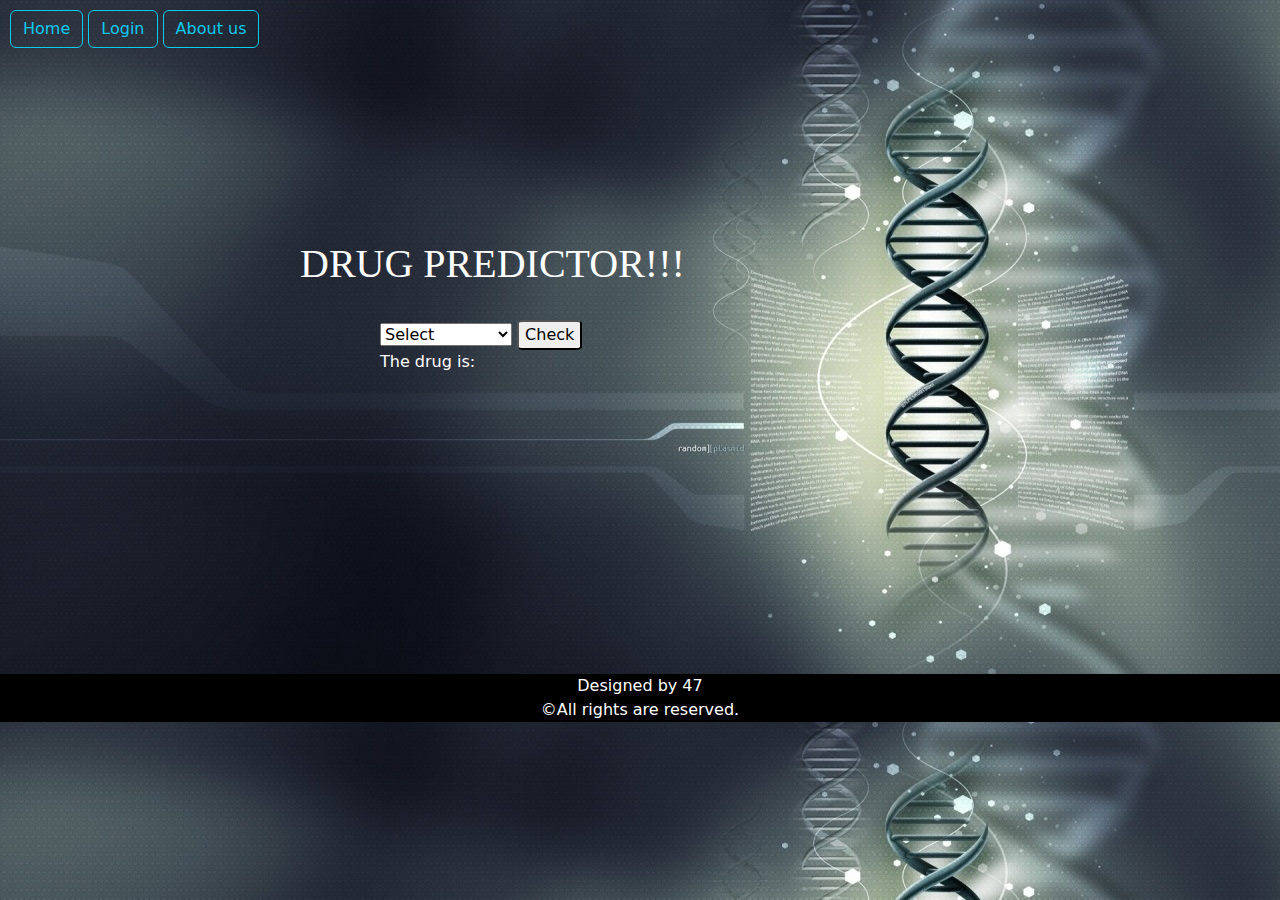
<file: index.html>
<!DOCTYPE html>
<html>
<head>
    <title>Drug Predictor</title>
    <link rel="stylesheet" href="styles.css">
    <link rel="stylesheet" href="bootstrap/css/bootstrap.css">
    <script src="bootstrap/js/bootstrap.bundle.js"></script>
</head>
<body id="total">
    <div id="l">
        <a href="home.html"><button class="btn btn-outline-info">Home</button></a>
        <a><button class="btn btn-outline-info"onclick="document.getElementById('id01').style.display='block'" style="width:auto;">Login</button></a>
        <a href="aboutus.html"><button class="btn btn-outline-info">About us</button></a>
    </div>
    <div id="a">
        <h1>DRUG PREDICTOR!!!</h1>
    </div>
    <br>
    <div id="b" class="row-fluid">
            <select class="selectpicker contentpicker" data-show-subtext="true" data-live-search="true" id="select">
                <option >Select</option>
                <option value="fever">Fever</option>
                <option value="cold">Cold</option>
                <option value="cough">Cough</option>
                <option value="headache">Headache</option>
                <option value="vomitings">Vomitings</option>
                <option value="Allergies">Allergies</option>
                <option value="Conjunctivitis">Conjunctivitis</option>
                <option value="Stomachache">Stomachache</option>
                <option value="Motions">Motions</option>
                <option value="Swelling">Swelling</option>
            </select>
        <button href="#" type="submit" id="bu" onclick="getdrug()">Check</button>
        <br>
        <p id="s">The drug is: <a  id ="p" class="output"></a></p>
    </div>
<div id="id01" class="modal">
  <form class="modal-content animate" action="/action_page.php" method="post" id="modal-content">
    <div class="imgcontainer">
      <span onclick="document.getElementById('id01').style.display='none'" class="close" title="Close Modal">&times;</span>
    </div>
    <div class="container">
      <label for="uname"><b>Username</b></label>
      <input type="text" placeholder="Enter Username" name="uname" required><br>
      <label for="psw"><b>Password</b></label>
      <input type="password" placeholder="Enter Password" name="psw" required>
      <label>
        <input type="checkbox" checked="checked" name="remember"> Remember me
      </label>
      <br>
      <button type="button" class="btn btn-success" onclick="document.getElementById('id01').style.display='none'">Login</button>
    </div>

    <div class="container" style="background-color:#f1f1f1">
      <button type="button" onclick="document.getElementById('id01').style.display='none'" class="cancelbtn">Cancel</button>
      <span class="psw">Forgot <a href="#">password?</a></span>
    </div>
  </form>
</div>
<div id="footer">
    <p>Designed by 47<br>&copy;All rights are reserved.</p>
</div>
    <script>
        function getdrug() {
            var p=document.getElementById("p");
            selectElement = document.querySelector('#select');
            output = selectElement.value;
            if(output=='fever'){
                x='Paracetmol';
            }
            if(output=='cold'){
                x='Cetirizine';
            }
            if(output=='cough'){
                x='Dextromethorphan';
            }
            if(output=='headache'){
                x='Acetaminophen';
            }
            if(output=='vomitings'){
                x='Diphenhydramine';
            }
            if(output=='Allergies'){
                x='Antihistamines';
            }
            if(output=='Conjunctivitis'){
                x='Corticosteroids';
            }
            if(output=='Stomachache'){
                x='Butylbromide';
            }
            if(output=='Motions'){
                x='Racecadotril';
            }
            if(output=='Swelling'){
                x='Trypsin';
            }
            p.href += x+".html";
            document.querySelector('.output').textContent = x;
        }
    </script>
    <script>
        var modal = document.getElementById('id01');
        window.onclick = function(event) {
            if (event.target == modal) {
                modal.style.display = "none";
            }
        }
        </script>
</body>
</html>
</file>
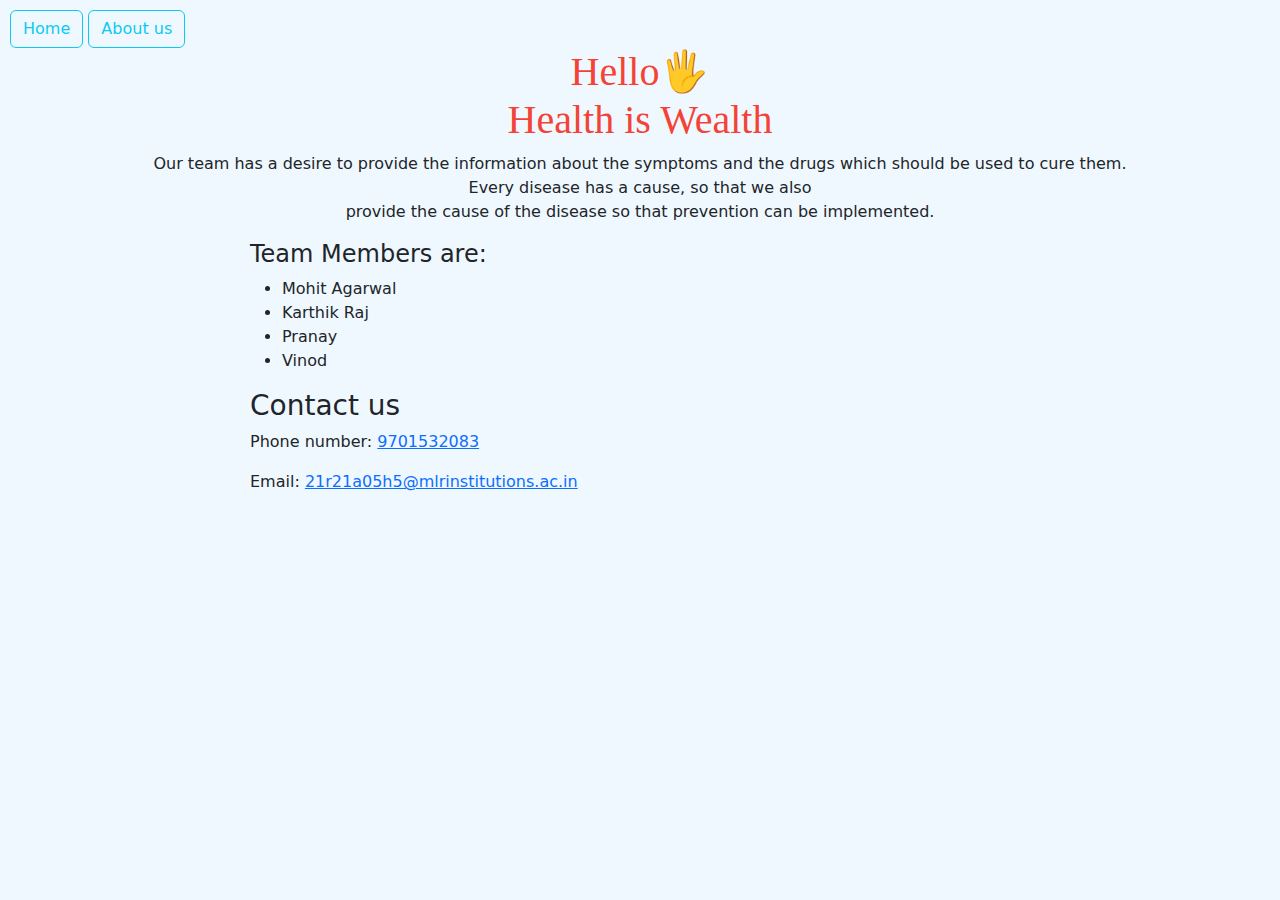
<file: aboutus.html>
<!DOCTYPE html>
<html lang="en">
<head>
    <title>Drug Predictor</title>
    <link rel="stylesheet" href="styles.css">
    <link rel="stylesheet" href="bootstrap/css/bootstrap.css">
    <script src="bootstrap/js/bootstrap.bundle.js"></script>
</head>
<body id="z">
    <div id="l">
        <a href="index.html"><button class="btn btn-outline-info">Home</button></a>
        <a href="aboutus.html"><button class="btn btn-outline-info">About us</button></a>
    </div>
    <h1 id="ab">Hello🖐️<br>Health is Wealth</h1>
    <p id="just">Our team has a desire to provide the information about the symptoms and the drugs which should be used to cure them.<br>Every disease has a cause, so that we also<br>provide the cause of the disease so that prevention can be implemented.</p>
    <h4 id="ul">Team Members are:</h4>
    <ul id="ul">
        <li>Mohit Agarwal</li>
        <li>Karthik Raj</li>
        <li>Pranay</li>
        <li>Vinod</li>
    </ul>
    <h3 id="ul">Contact us</h3>
    <p id="ul">Phone number: <a href="#">9701532083</a></p>
    <p id="ul">Email: <a href="#">21r21a05h5@mlrinstitutions.ac.in</a></p>
</body>
</html>
</file>
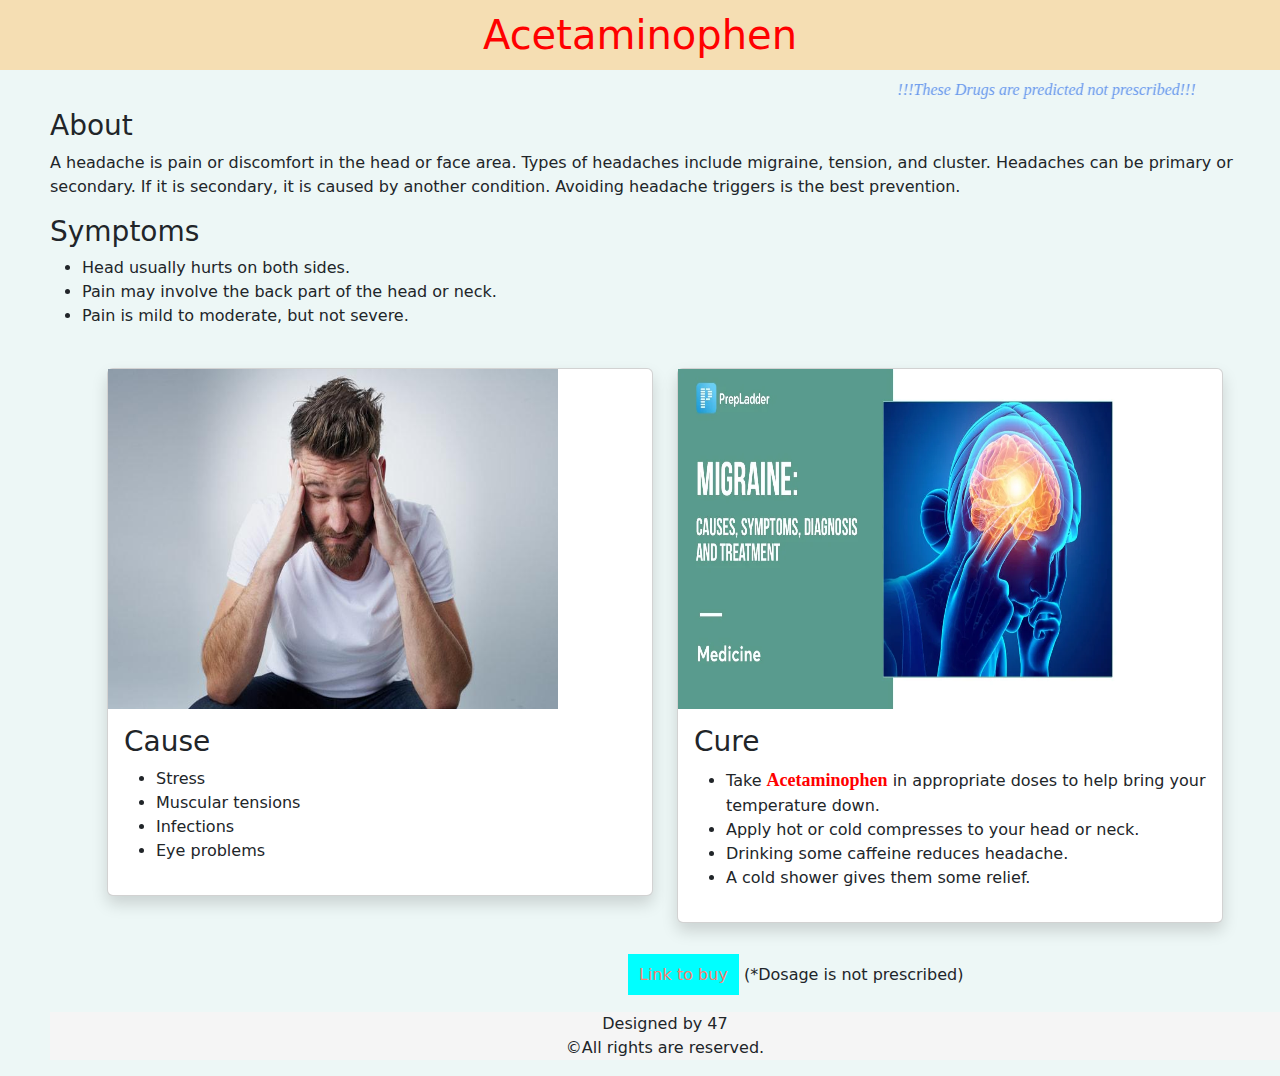
<file: Acetaminophen.html>
<!DOCTYPE html>
<html lang="en">
<head>
    <title>Drug Predictor</title>
    <link rel="stylesheet" href="styles.css">
    <link rel="stylesheet" href="bootstrap/css/bootstrap.css">
    <script src="bootstrap/js/bootstrap.bundle.js"></script>
</head>
<body id="all">
    </div>
    <h1 id="head"><a href="index.html" id="link">Acetaminophen</a></h1>
    <marquee id="sss" behavior="alternate" scrollamount="10">!!!These Drugs are predicted not prescribed!!!</marquee>
    <div id="about">
    <h3 >About</h3>
    <p>A headache is pain or discomfort in the head or face area. Types of headaches include migraine, tension, and cluster. Headaches can be primary or secondary. If it is secondary, it is caused by another condition. Avoiding headache triggers is the best prevention.</p>
    <h3>Symptoms</h3>
    <div></div>
    <ul>
        <li>Head usually hurts on both sides.</li>
        <li>Pain may involve the back part of the head or neck.</li>
        <li>Pain is mild to moderate, but not severe.</li>
    </ul>
    <div class="container">
        <div class="row">
            <div class="col-lg-6 mt-2">
                <div class="card shadow">
                    <img src="images/headache.jpg"width="450px"height="340px">
                    <div class="card-body">
                        <h3 >Cause</h3>
                        <ul>
                            <li>Stress</li>
                            <li>Muscular tensions</li>
                            <li>Infections</li>
                            <li>Eye problems</li>
                        </ul>
                    </div>
                </div>
            </div>
            <div class="col-lg-6 mt-2">
                <div class="card shadow">
                    <img src="images/head cure.webp"width="450px"height="340px">
                    <div class="card-body">
                        <h3>Cure</h3> 
                        <ul>
                            <li>Take <span id="special"><strong>Acetaminophen</strong></span> in appropriate doses to help bring your temperature down.</li>
                            <li>Apply hot or cold compresses to your head or neck.</li>
                            <li>Drinking some caffeine reduces headache.</li>
                            <li> A cold shower gives them some relief.</li>
                        </ul>     
                    </div>
                </div>
            </div>
            
        </div>
    </div>
    <br>
    <p><a href="https://www.1mg.com/otc/new-saridon-tablet-for-fast-headache-relief-otc123063" id="pay">Link to buy</a> (*Dosage is not prescribed)</p>
    <div id="foot">
        <p>Designed by 47<br>&copy;All rights are reserved.</p>
    </div>
</body>
</html>
</file>
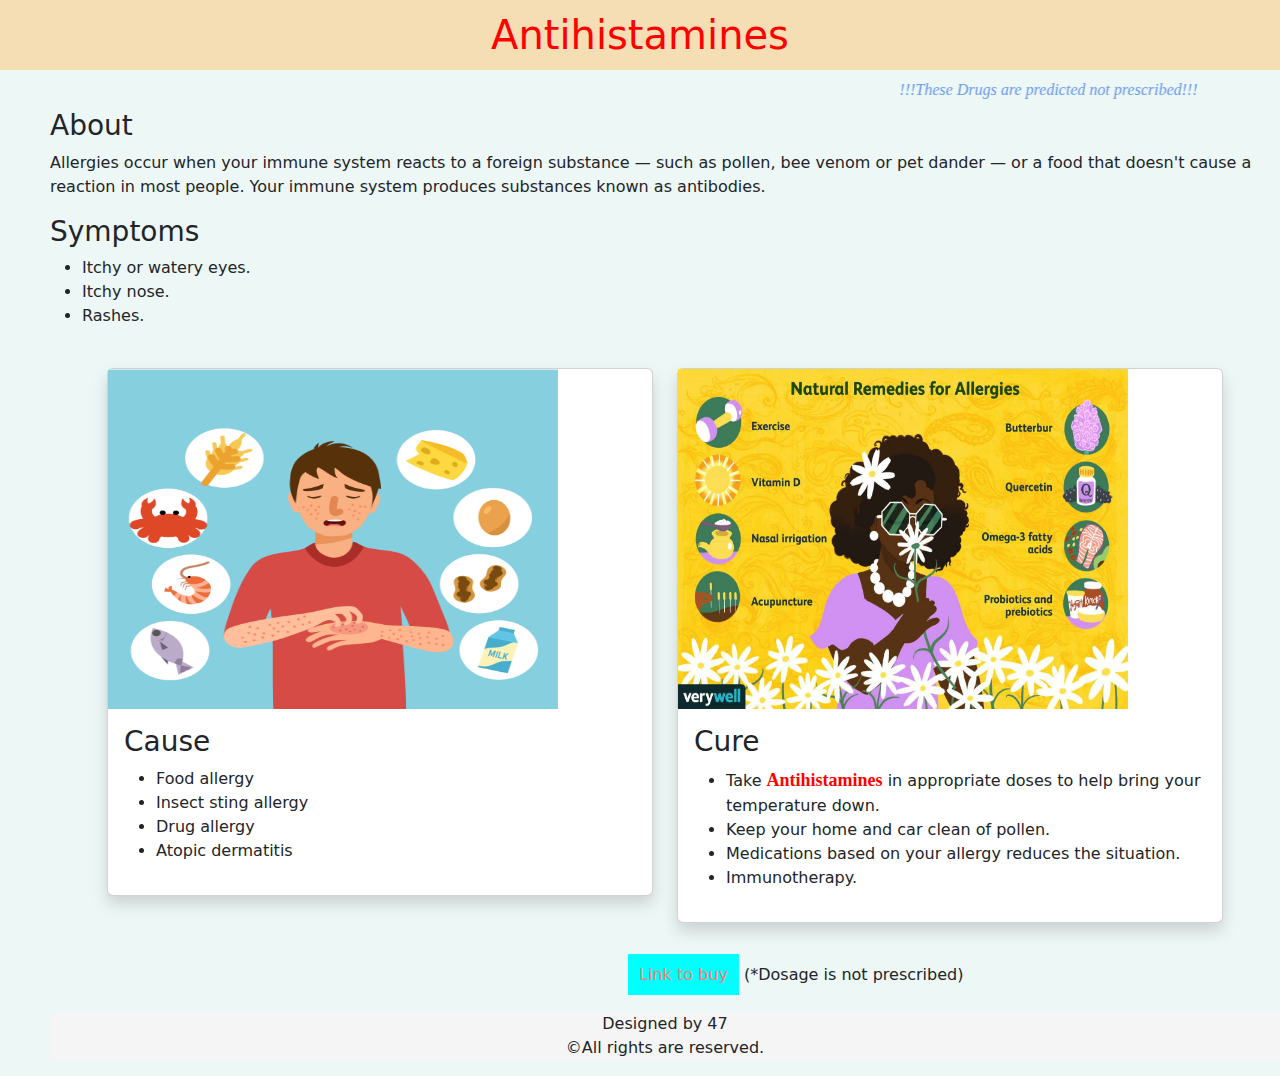
<file: Antihistamines.html>
<!DOCTYPE html>
<html lang="en">
<head>
    <title>Drug Predictor</title>
    <link rel="stylesheet" href="styles.css">
    <link rel="stylesheet" href="bootstrap/css/bootstrap.css">
    <script src="bootstrap/js/bootstrap.bundle.js"></script>
</head>
<body id="all">
    </div>
    <h1 id="head"><a href="index.html" id="link">Antihistamines</a></h1>
    <marquee id="sss" behavior="alternate" scrollamount="10">!!!These Drugs are predicted not prescribed!!!</marquee>
    <div id="about">
    <h3 >About</h3>
    <p>Allergies occur when your immune system reacts to a foreign substance — such as pollen, bee venom or pet dander — or a food that doesn't cause a reaction in most people. Your immune system produces substances known as antibodies.</p>
    <h3>Symptoms</h3>
    <div></div>
    <ul>
        <li>Itchy or watery eyes.</li>
        <li>Itchy nose.</li>
        <li>Rashes.</li>
    </ul>
    <div class="container">
        <div class="row">
            <div class="col-lg-6 mt-2">
                <div class="card shadow">
                    <img src="images/allergy cause.png"width="450px"height="340px">
                    <div class="card-body">
                        <h3 >Cause</h3>
                        <ul>
                            <li>Food allergy</li>
                            <li>Insect sting allergy</li>
                            <li>Drug allergy</li>
                            <li>Atopic dermatitis</li>
                        </ul>
                    </div>
                </div>
            </div>
            <div class="col-lg-6 mt-2">
                <div class="card shadow">
                    <img src="images/allergies cure.jpg"width="450px"height="340px">
                    <div class="card-body">
                        <h3>Cure</h3> 
                        <ul>
                            <li>Take <span id="special"><strong>Antihistamines</strong></span> in appropriate doses to help bring your temperature down.</li>
                            <li>Keep your home and car clean of pollen.</li>
                            <li>Medications based on your allergy reduces the situation.</li>
                            <li>Immunotherapy.</li>
                        </ul>     
                    </div>
                </div>
            </div>
            
        </div>
    </div>
    <br>
    <p><a href="https://www.1mg.com/drugs/allegra-120mg-tablet-68763" id="pay">Link to buy</a> (*Dosage is not prescribed)</p>
    <div id="foot">
        <p>Designed by 47<br>&copy;All rights are reserved.</p>
    </div>
</body>
</html>
</file>
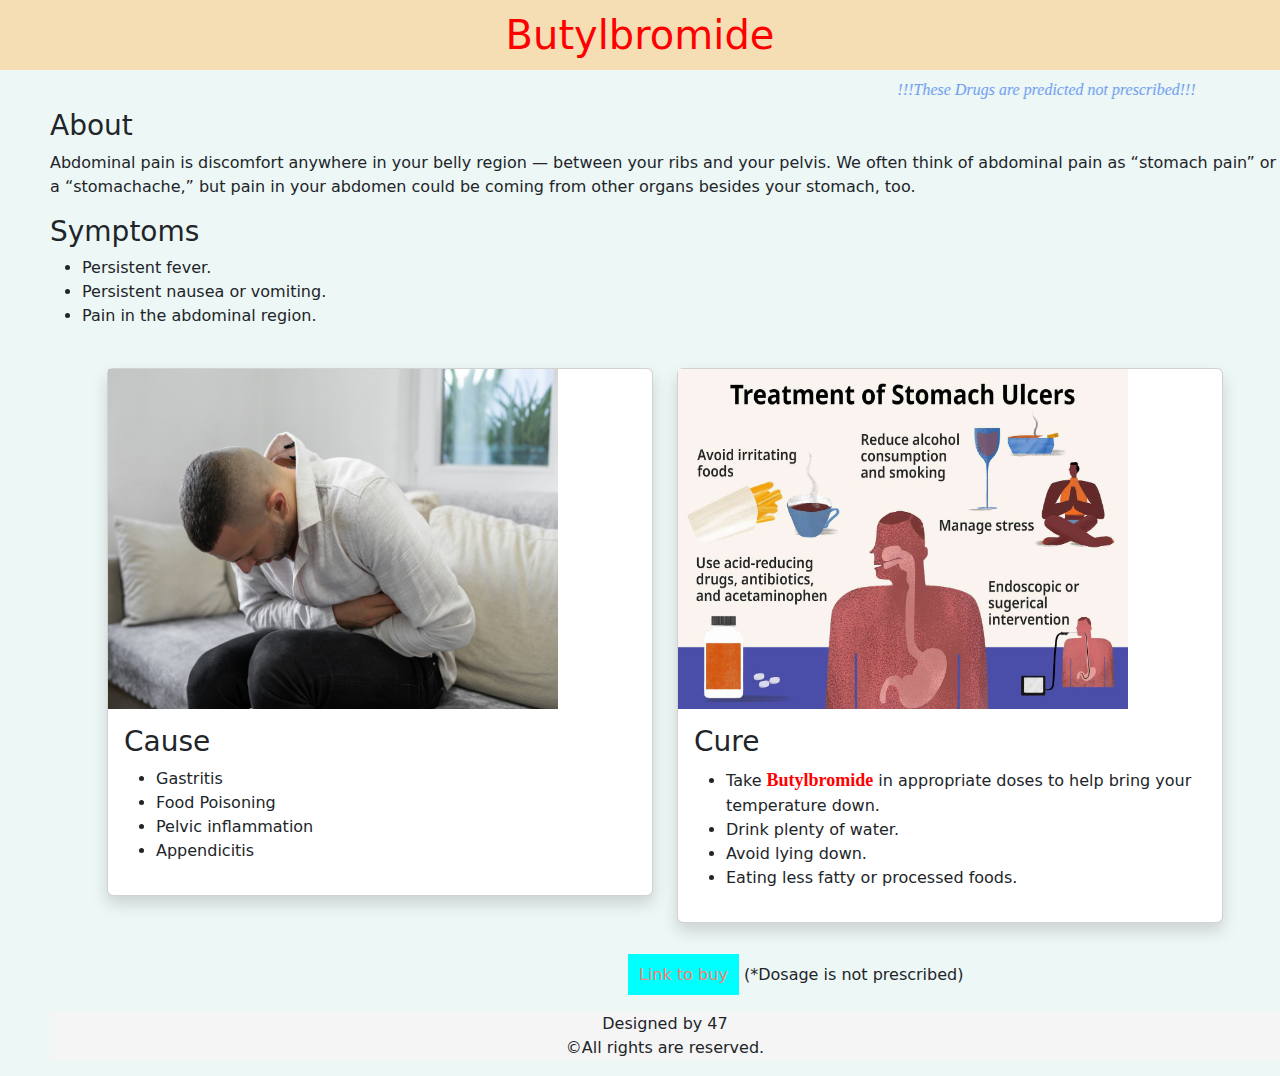
<file: Butylbromide.html>
<!DOCTYPE html>
<html lang="en">
<head>
    <title>Drug Predictor</title>
    <link rel="stylesheet" href="styles.css">
    <link rel="stylesheet" href="bootstrap/css/bootstrap.css">
    <script src="bootstrap/js/bootstrap.bundle.js"></script>
</head>
<body id="all">
    </div>
    <h1 id="head"><a href="home.html" id="link">Butylbromide</a></h1>
    <marquee id="sss" behavior="alternate" scrollamount="10">!!!These Drugs are predicted not prescribed!!!</marquee>
    <div id="about">
    <h3 >About</h3>
    <p>Abdominal pain is discomfort anywhere in your belly region — between your ribs and your pelvis. We often think of abdominal pain as “stomach pain” or a “stomachache,” but pain in your abdomen could be coming from other organs besides your stomach, too.</p>
    <h3>Symptoms</h3>
    <div></div>
    <ul>
        <li>Persistent fever.</li>
        <li>Persistent nausea or vomiting.</li>
        <li>Pain in the abdominal region.</li>
    </ul>
    <div class="container">
        <div class="row">
            <div class="col-lg-6 mt-2">
                <div class="card shadow">
                    <img src="images/stomachache cause.jpg"width="450px"height="340px">
                    <div class="card-body">
                        <h3 >Cause</h3>
                        <ul>
                            <li>Gastritis</li>
                            <li>Food Poisoning</li>
                            <li>Pelvic inflammation</li>
                            <li>Appendicitis</li>
                        </ul>
                    </div>
                </div>
            </div>
            <div class="col-lg-6 mt-2">
                <div class="card shadow">
                    <img src="images/stomachache cure.jpg"width="450px"height="340px">
                    <div class="card-body">
                        <h3>Cure</h3> 
                        <ul>
                            <li>Take <span id="special"><strong>Butylbromide</strong></span> in appropriate doses to help bring your temperature down.</li>
                            <li>Drink plenty of water.</li>
                            <li>Avoid lying down.</li>
                            <li>Eating less fatty or processed foods.</li>
                        </ul>     
                    </div>
                </div>
            </div>
            
        </div>
    </div>
    <br>
    <p><a href="https://www.1mg.com/otc/buscogast-hyoscine-butylbromide-tablets-ip-10mg-for-abdomen-pain-cramps-spasms-otc14222" id="pay">Link to buy</a> (*Dosage is not prescribed)</p>
    <div id="foot">
        <p>Designed by 47<br>&copy;All rights are reserved.</p>
    </div>
</body>
</html>
</file>
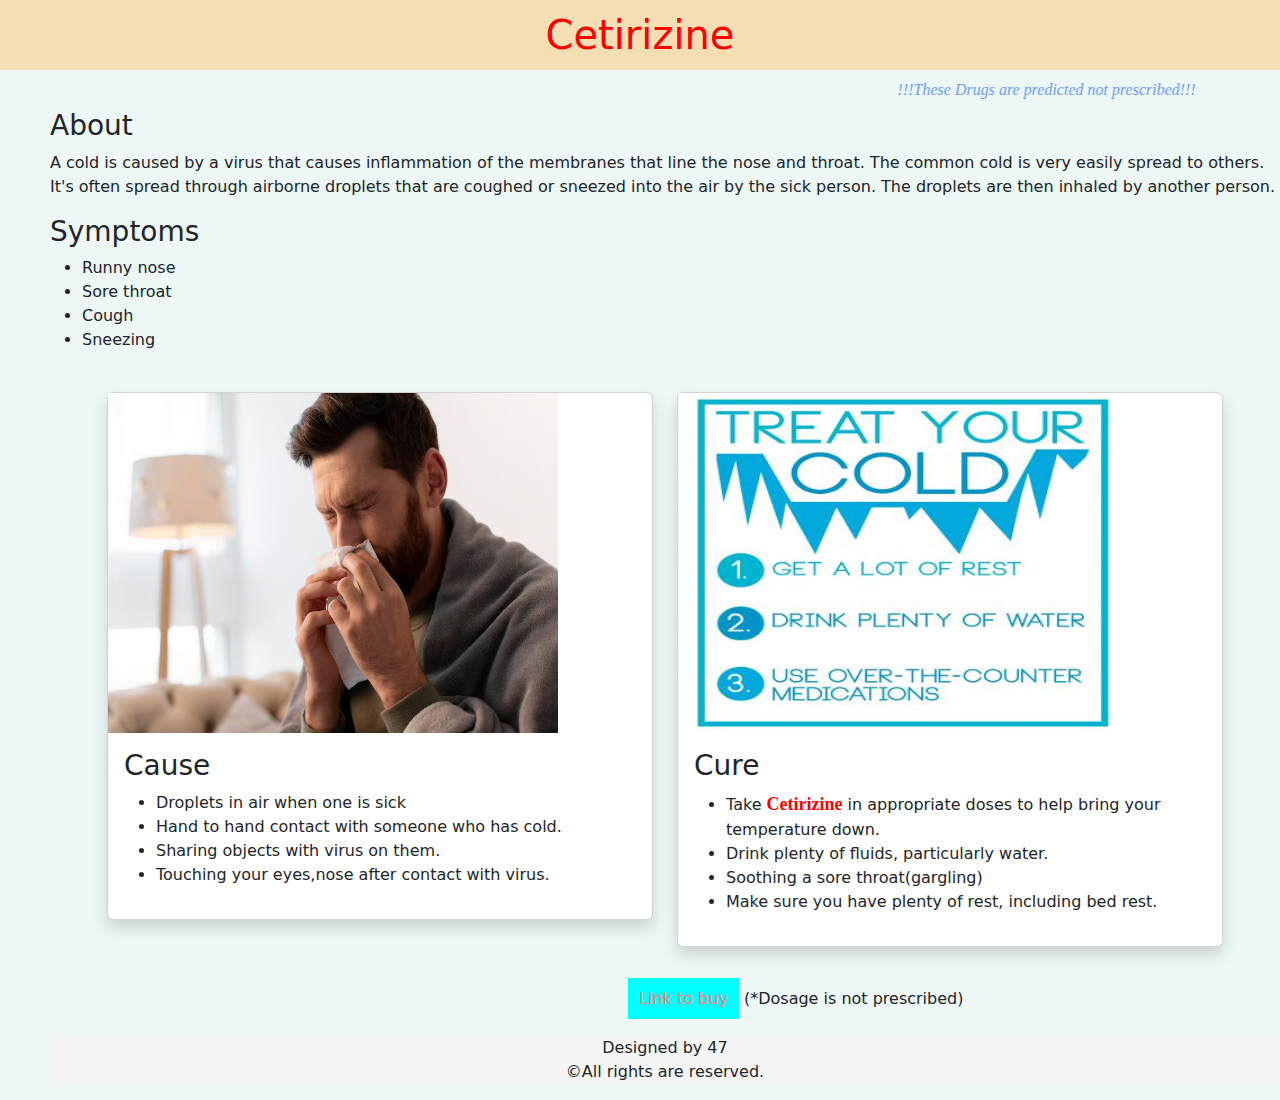
<file: Cetirizine.html>
<!DOCTYPE html>
<html lang="en">
<head>
    <title>Drug Predictor</title>
    <link rel="stylesheet" href="styles.css">
    <link rel="stylesheet" href="bootstrap/css/bootstrap.css">
    <script src="bootstrap/js/bootstrap.bundle.js"></script>
</head>
<body id="all">
    </div>
    <h1 id="head"><a href="home.html" id="link">Cetirizine</a></h1>
    <marquee id="sss" behavior="alternate" scrollamount="10">!!!These Drugs are predicted not prescribed!!!</marquee>
    <div id="about">
    <h3 >About</h3>
    <p>A cold is caused by a virus that causes inflammation of the membranes that line the nose and throat. The common cold is very easily spread to others. It's often spread through airborne droplets that are coughed or sneezed into the air by the sick person. The droplets are then inhaled by another person.</p>
    <h3>Symptoms</h3>
    <div></div>
    <ul>
        <li>Runny nose</li>
        <li>Sore throat</li>
        <li>Cough</li>
        <li>Sneezing</li> 
    </ul>
    <div class="container">
        <div class="row">
            <div class="col-lg-6 mt-2">
                <div class="card shadow">
                    <img src="images/cold cause.jpg"width="450px"height="340px">
                    <div class="card-body">
                        <h3 >Cause</h3>
                        <ul>
                            <li>Droplets in air when one is sick</li>
                            <li>Hand to hand contact with someone who has cold.</li>
                            <li>Sharing objects with virus on them.</li>
                            <li>Touching your eyes,nose after contact with virus.</li>
                        </ul>
                    </div>
                </div>
            </div>
            <div class="col-lg-6 mt-2">
                <div class="card shadow">
                    <img src="images/cold cure.jpg"width="450px"height="340px">
                    <div class="card-body">
                        <h3>Cure</h3> 
                        <ul>
                            <li>Take <span id="special"><strong>Cetirizine</strong></span> in appropriate doses to help bring your temperature down.</li>
                            <li>Drink plenty of fluids, particularly water.</li>
                            <li>Soothing a sore throat(gargling)</li>
                            <li>Make sure you have plenty of rest, including bed rest.</li>
                        </ul>     
                    </div>
                </div>
            </div>
            
        </div>
    </div>
    <br>
    <p><a href="https://www.1mg.com/drugs/cetrizine-tablet-54921" id="pay">Link to buy</a> (*Dosage is not prescribed)</p>
    <div id="foot">
        <p>Designed by 47<br>&copy;All rights are reserved.</p>
    </div>
</body>
</html>
</file>
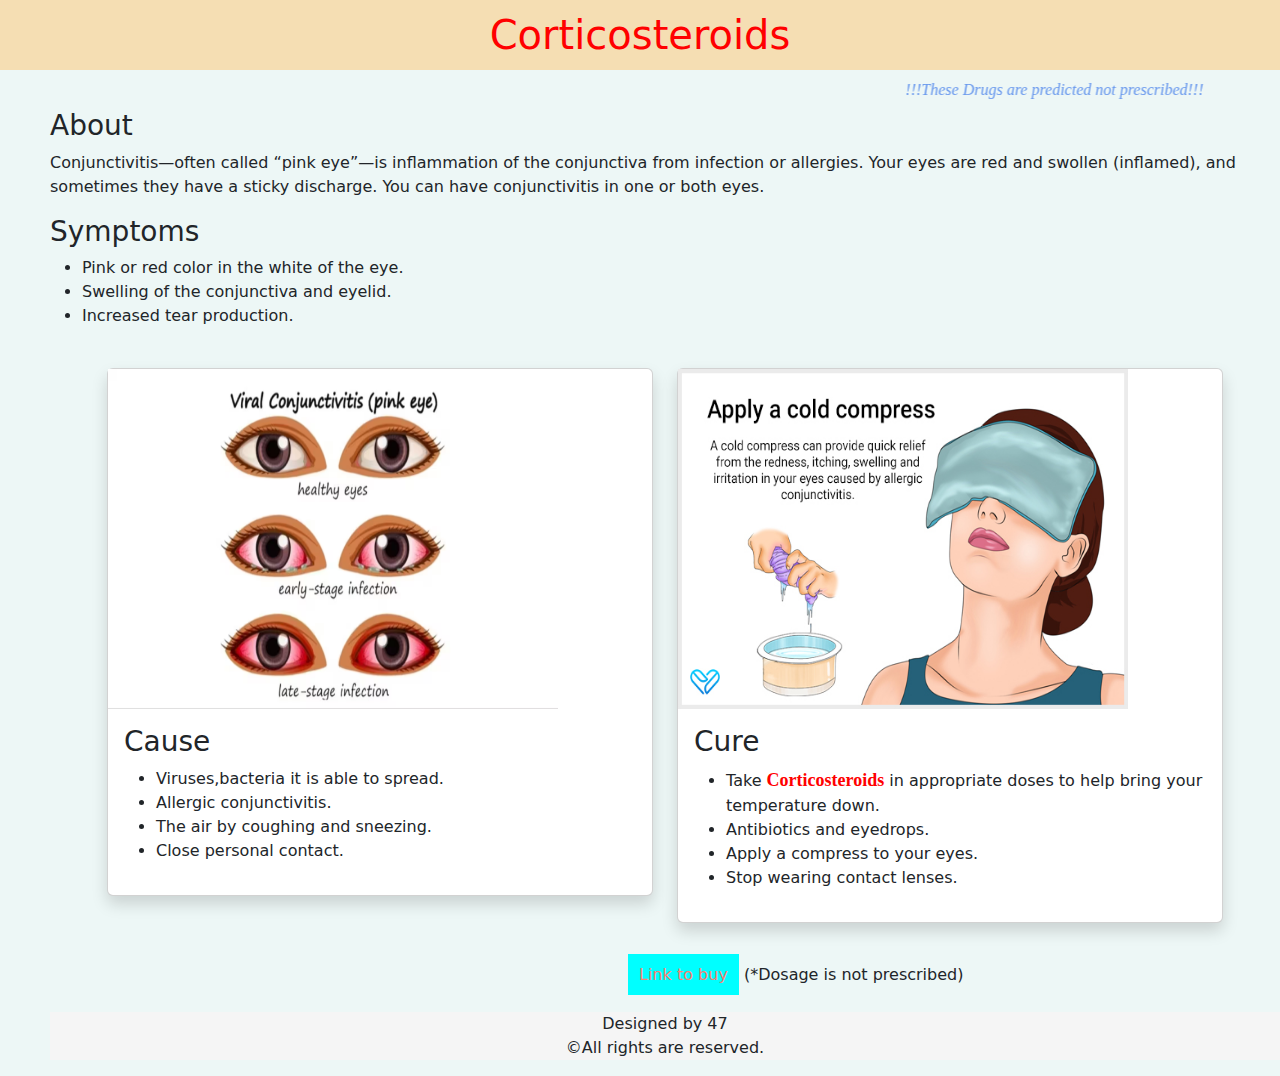
<file: Corticosteroids.html>
<!DOCTYPE html>
<html lang="en">
<head>
    <title>Drug Predictor</title>
    <link rel="stylesheet" href="styles.css">
    <link rel="stylesheet" href="bootstrap/css/bootstrap.css">
    <script src="bootstrap/js/bootstrap.bundle.js"></script>
</head>
<body id="all">
    </div>
    <h1 id="head"><a href="home.html" id="link">Corticosteroids</a></h1>
    <marquee id="sss" behavior="alternate" scrollamount="10">!!!These Drugs are predicted not prescribed!!!</marquee>
    <div id="about">
    <h3 >About</h3>
    <p>Conjunctivitis—often called “pink eye”—is inflammation of the conjunctiva from infection or allergies. Your eyes are red and swollen (inflamed), and sometimes they have a sticky discharge. You can have conjunctivitis in one or both eyes.</p>
    <h3>Symptoms</h3>
    <div></div>
    <ul>
        <li>Pink or red color in the white of the eye.</li>
        <li>Swelling of the conjunctiva and eyelid.</li>
        <li>Increased tear production.</li>
    </ul>
    <div class="container">
        <div class="row">
            <div class="col-lg-6 mt-2">
                <div class="card shadow">
                    <img src="images/conjucti cause.avif"width="450px"height="340px">
                    <div class="card-body">
                        <h3 >Cause</h3>
                        <ul>
                            <li>Viruses,bacteria it is able to spread.</li>
                            <li>Allergic conjunctivitis.</li>
                            <li>The air by coughing and sneezing.</li>
                            <li>Close personal contact.</li>
                        </ul>
                    </div>
                </div>
            </div>
            <div class="col-lg-6 mt-2">
                <div class="card shadow">
                    <img src="images/conjucti cure.jpg"width="450px"height="340px">
                    <div class="card-body">
                        <h3>Cure</h3> 
                        <ul>
                            <li>Take <span id="special"><strong>Corticosteroids</strong></span> in appropriate doses to help bring your temperature down.</li>
                            <li>Antibiotics and eyedrops.</li>
                            <li>Apply a compress to your eyes.</li>
                            <li>Stop wearing contact lenses.</li>
                        </ul>     
                    </div>
                </div>
            </div>
            
        </div>
    </div>
    <br>
    <p><a href="https://www.1mg.com/drugs/patanol-eye-drop-300649" id="pay">Link to buy</a> (*Dosage is not prescribed)</p>
    <div id="foot">
        <p>Designed by 47<br>&copy;All rights are reserved.</p>
    </div>
</body>
</html>
</file>
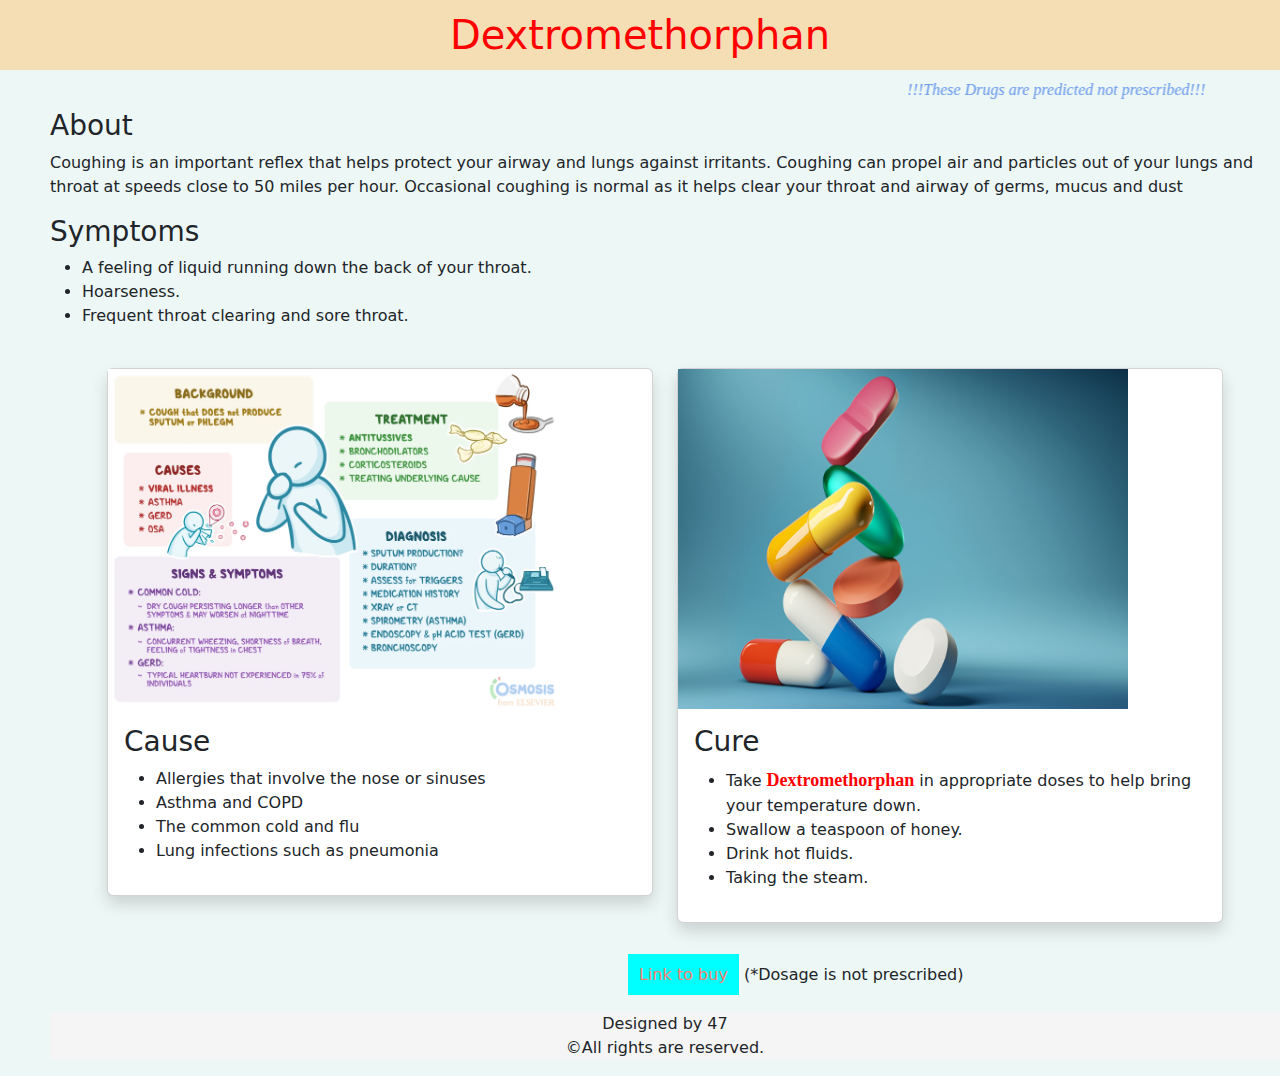
<file: Dextromethorphan.html>
<!DOCTYPE html>
<html lang="en">
<head>
    <title>Drug Predictor</title>
    <link rel="stylesheet" href="styles.css">
    <link rel="stylesheet" href="bootstrap/css/bootstrap.css">
    <script src="bootstrap/js/bootstrap.bundle.js"></script>
</head>
<body id="all">
    </div>
    <h1 id="head"><a href="home.html" id="link">Dextromethorphan</a></h1>
    <marquee id="sss" behavior="alternate" scrollamount="10">!!!These Drugs are predicted not prescribed!!!</marquee>
    <div id="about">
    <h3 >About</h3>
    <p>Coughing is an important reflex that helps protect your airway and lungs against irritants. Coughing can propel air and particles out of your lungs and throat at speeds close to 50 miles per hour. Occasional coughing is normal as it helps clear your throat and airway of germs, mucus and dust</p>
    <h3>Symptoms</h3>
    <div></div>
    <ul>
        <li>A feeling of liquid running down the back of your throat.</li>
        <li>Hoarseness.</li>
        <li>Frequent throat clearing and sore throat.</li>
    </ul>
    <div class="container">
        <div class="row">
            <div class="col-lg-6 mt-2">
                <div class="card shadow">
                    <img src="images/coughh.webp"width="450px"height="340px">
                    <div class="card-body">
                        <h3 >Cause</h3>
                        <ul>
                            <li>Allergies that involve the nose or sinuses</li>
                            <li>Asthma and COPD </li>
                            <li>The common cold and flu</li>
                            <li>Lung infections such as pneumonia</li>
                        </ul>
                    </div>
                </div>
            </div>
            <div class="col-lg-6 mt-2">
                <div class="card shadow">
                    <img src="images/cough cure.jpg"width="450px"height="340px">
                    <div class="card-body">
                        <h3>Cure</h3> 
                        <ul>
                            <li>Take <span id="special"><strong>Dextromethorphan</strong></span> in appropriate doses to help bring your temperature down.</li>
                            <li>Swallow a teaspoon of honey.</li>
                            <li>Drink hot fluids.</li>
                            <li>Taking the steam.</li>
                        </ul>     
                    </div>
                </div>
            </div>
            
        </div>
    </div>
    <br>
    <p><a href="https://www.1mg.com/drugs/alex-cough-lozenges-lemon-ginger-144921" id="pay">Link to buy</a> (*Dosage is not prescribed)</p>
    <div id="foot">
        <p>Designed by 47<br>&copy;All rights are reserved.</p>
    </div>
</body>
</html>
</file>
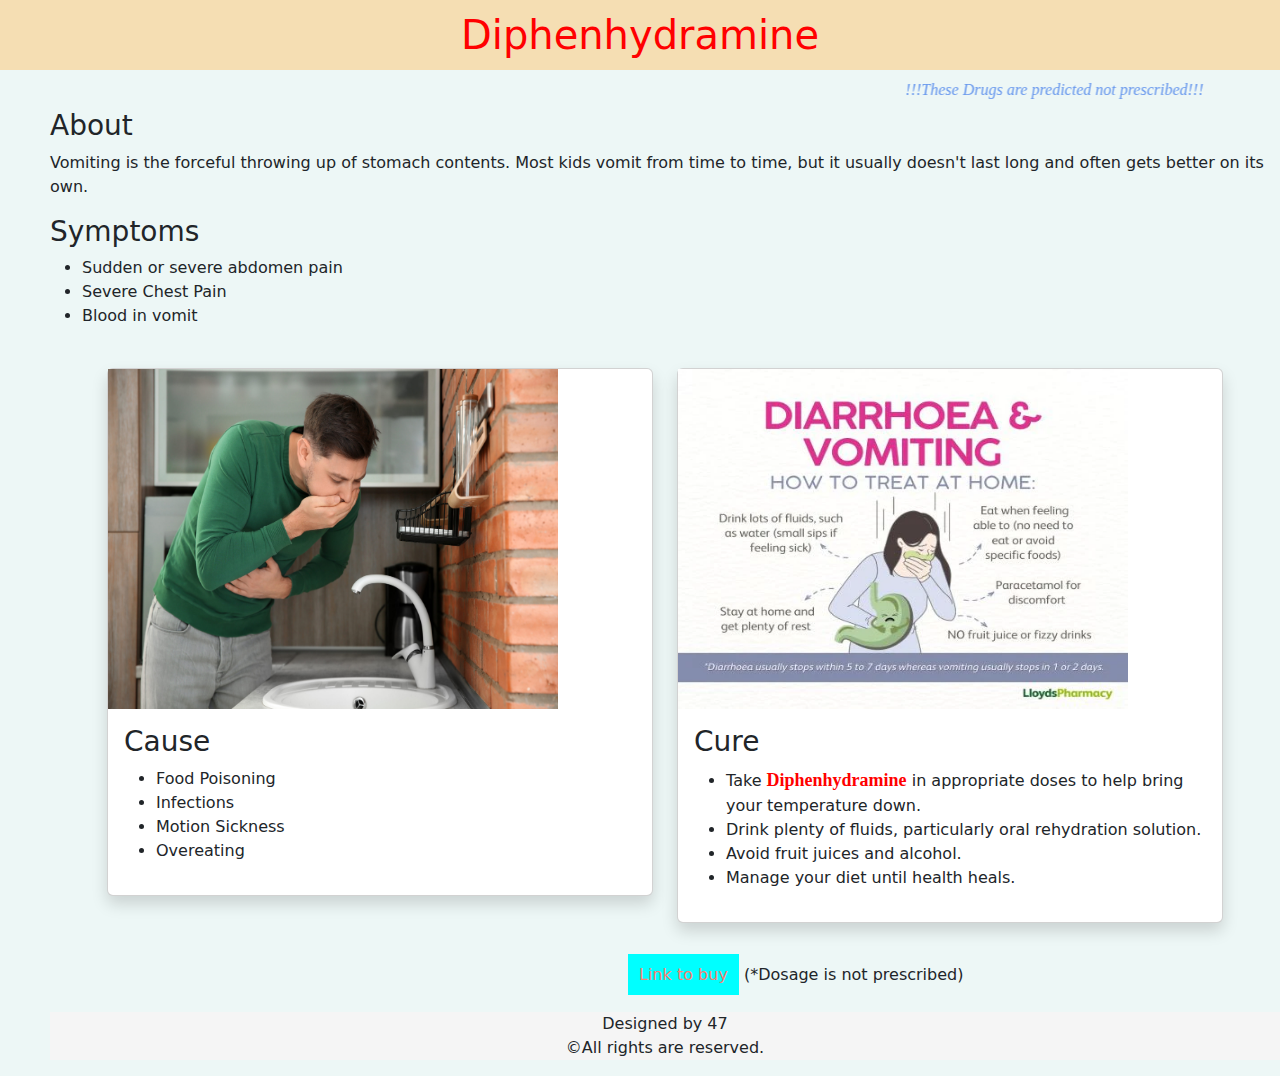
<file: Diphenhydramine.html>
<!DOCTYPE html>
<html lang="en">
<head>
    <title>Drug Predictor</title>
    <link rel="stylesheet" href="styles.css">
    <link rel="stylesheet" href="bootstrap/css/bootstrap.css">
    <script src="bootstrap/js/bootstrap.bundle.js"></script>
</head>
<body id="all">
    </div>
    <h1 id="head"><a href="home.html" id="link">Diphenhydramine</a></h1>
    <marquee id="sss" behavior="alternate" scrollamount="10">!!!These Drugs are predicted not prescribed!!!</marquee>
    <div id="about">
    <h3 >About</h3>
    <p> Vomiting is the forceful throwing up of stomach contents. Most kids vomit from time to time, but it usually doesn't last long and often gets better on its own.</p>
    <h3>Symptoms</h3>
    <div></div>
    <ul>
        <li>Sudden or severe abdomen pain</li>
        <li>Severe Chest Pain</li>
        <li>Blood in vomit</li>
    </ul>
    <div class="container">
        <div class="row">
            <div class="col-lg-6 mt-2">
                <div class="card shadow">
                    <img src="images/vomit cause.jpg"width="450px"height="340px">
                    <div class="card-body">
                        <h3 >Cause</h3>
                        <ul>
                            <li>Food Poisoning</li>
                            <li>Infections</li>
                            <li>Motion Sickness</li>
                            <li>Overeating</li>
                        </ul>
                    </div>
                </div>
            </div>
            <div class="col-lg-6 mt-2">
                <div class="card shadow">
                    <img src="images/vomit cure.webp"width="450px"height="340px">
                    <div class="card-body">
                        <h3>Cure</h3> 
                        <ul>
                            <li>Take <span id="special"><strong>Diphenhydramine</strong></span> in appropriate doses to help bring your temperature down.</li>
                            <li>Drink plenty of fluids, particularly oral rehydration solution.</li>
                            <li>Avoid fruit juices and alcohol.</li>
                            <li>Manage your diet until health heals.</li>
                        </ul>     
                    </div>
                </div>
            </div>
            
        </div>
    </div>
    <br>
    <p><a href="https://www.1mg.com/drugs/benadryl-syrup-114690" id="pay">Link to buy</a> (*Dosage is not prescribed)</p>
    <div id="foot">
        <p>Designed by 47<br>&copy;All rights are reserved.</p>
    </div>
</body>
</html>
</file>
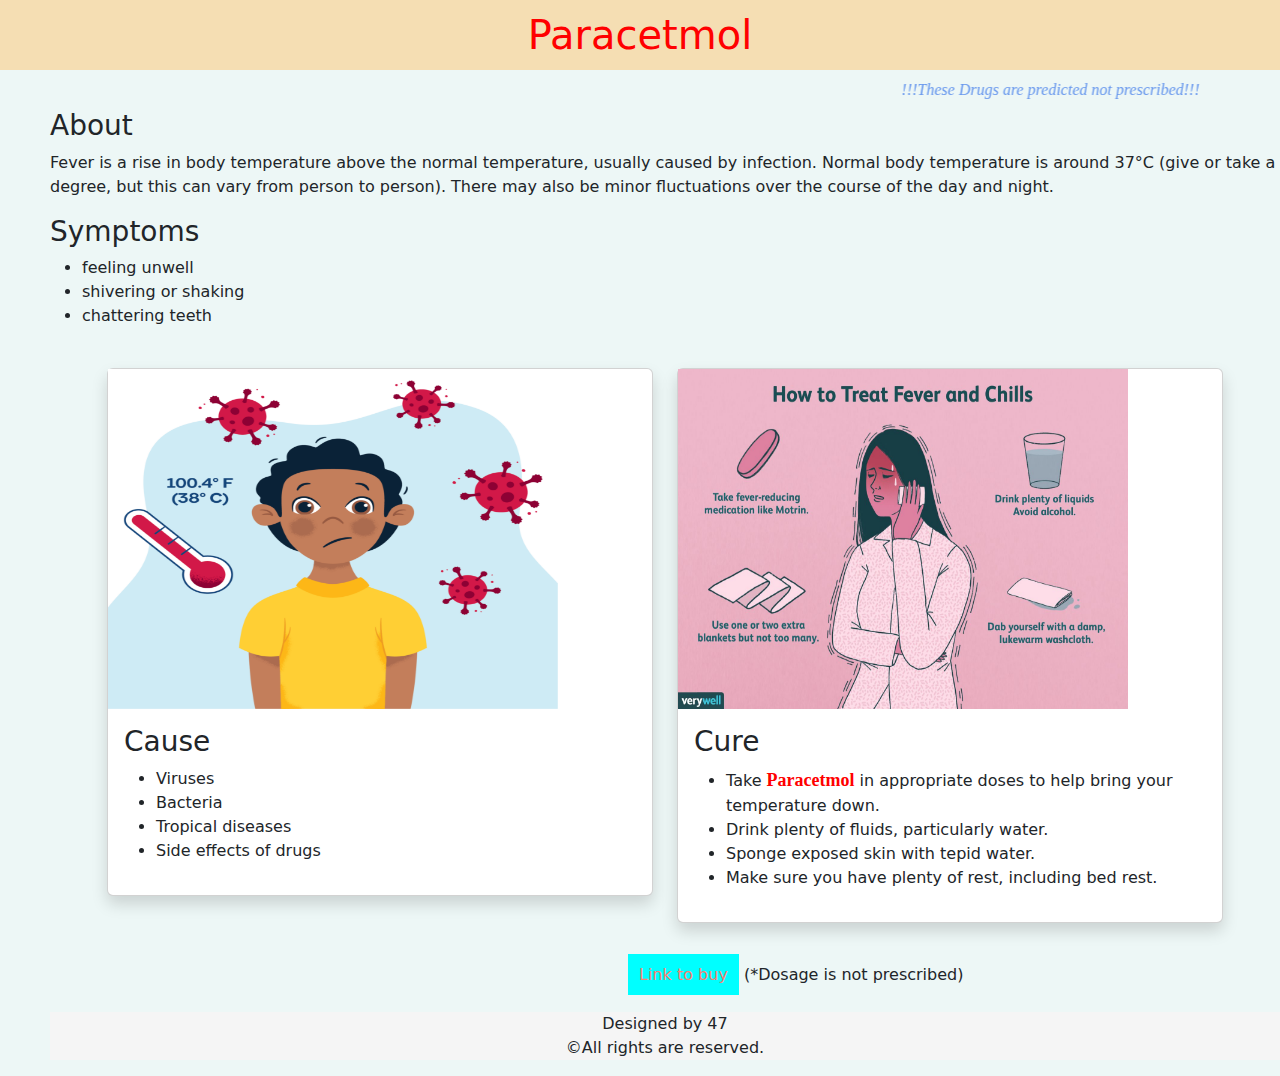
<file: paracetmol.html>
<!DOCTYPE html>
<html lang="en">
<head>
    <title>Drug Predictor</title>
    <link rel="stylesheet" href="styles.css">
    <link rel="stylesheet" href="bootstrap/css/bootstrap.css">
    <script src="bootstrap/js/bootstrap.bundle.js"></script>
</head>
<body id="all">
    </div>
    <h1 id="head"><a href="index.html" id="link">Paracetmol</a></h1>
    <marquee id="sss" behavior="alternate" scrollamount="10">!!!These Drugs are predicted not prescribed!!!</marquee>
    <div id="about">
    <h3 >About</h3>
    <p>Fever is a rise in body temperature above the normal temperature, usually caused by infection. Normal body temperature is around 37°C (give or take a degree, but this can vary from person to person). There may also be minor fluctuations over the course of the day and night.</p>
    <h3>Symptoms</h3>
    <div></div>
    <ul>
        <li>feeling unwell</li>
        <li>shivering or shaking</li>
        <li>chattering teeth</li>
    </ul>
    <div class="container">
        <div class="row">
            <div class="col-lg-6 mt-2">
                <div class="card shadow">
                    <img src="images/fev cause.webp"width="450px"height="340px">
                    <div class="card-body">
                        <h3 >Cause</h3>
                        <ul>
                            <li>Viruses</li>
                            <li>Bacteria</li>
                            <li>Tropical diseases</li>
                            <li>Side effects of drugs</li>
                        </ul>
                    </div>
                </div>
            </div>
            <div class="col-lg-6 mt-2">
                <div class="card shadow">
                    <img src="images/fev cure.jpg"width="450px"height="340px">
                    <div class="card-body">
                        <h3>Cure</h3> 
                        <ul>
                            <li>Take <span id="special"><strong>Paracetmol</strong></span> in appropriate doses to help bring your temperature down.</li>
                            <li>Drink plenty of fluids, particularly water.</li>
                            <li>Sponge exposed skin with tepid water.</li>
                            <li>Make sure you have plenty of rest, including bed rest.</li>
                        </ul>     
                    </div>
                </div>
            </div>
            
        </div>
    </div>
    <br>
    <p><a href="https://www.1mg.com/drugs/dolo-650-tablet-74467" id="pay">Link to buy</a> (*Dosage is not prescribed)</p>
    <div id="foot">
        <p>Designed by 47<br>&copy;All rights are reserved.</p>
    </div>
</body>
</html>
</file>
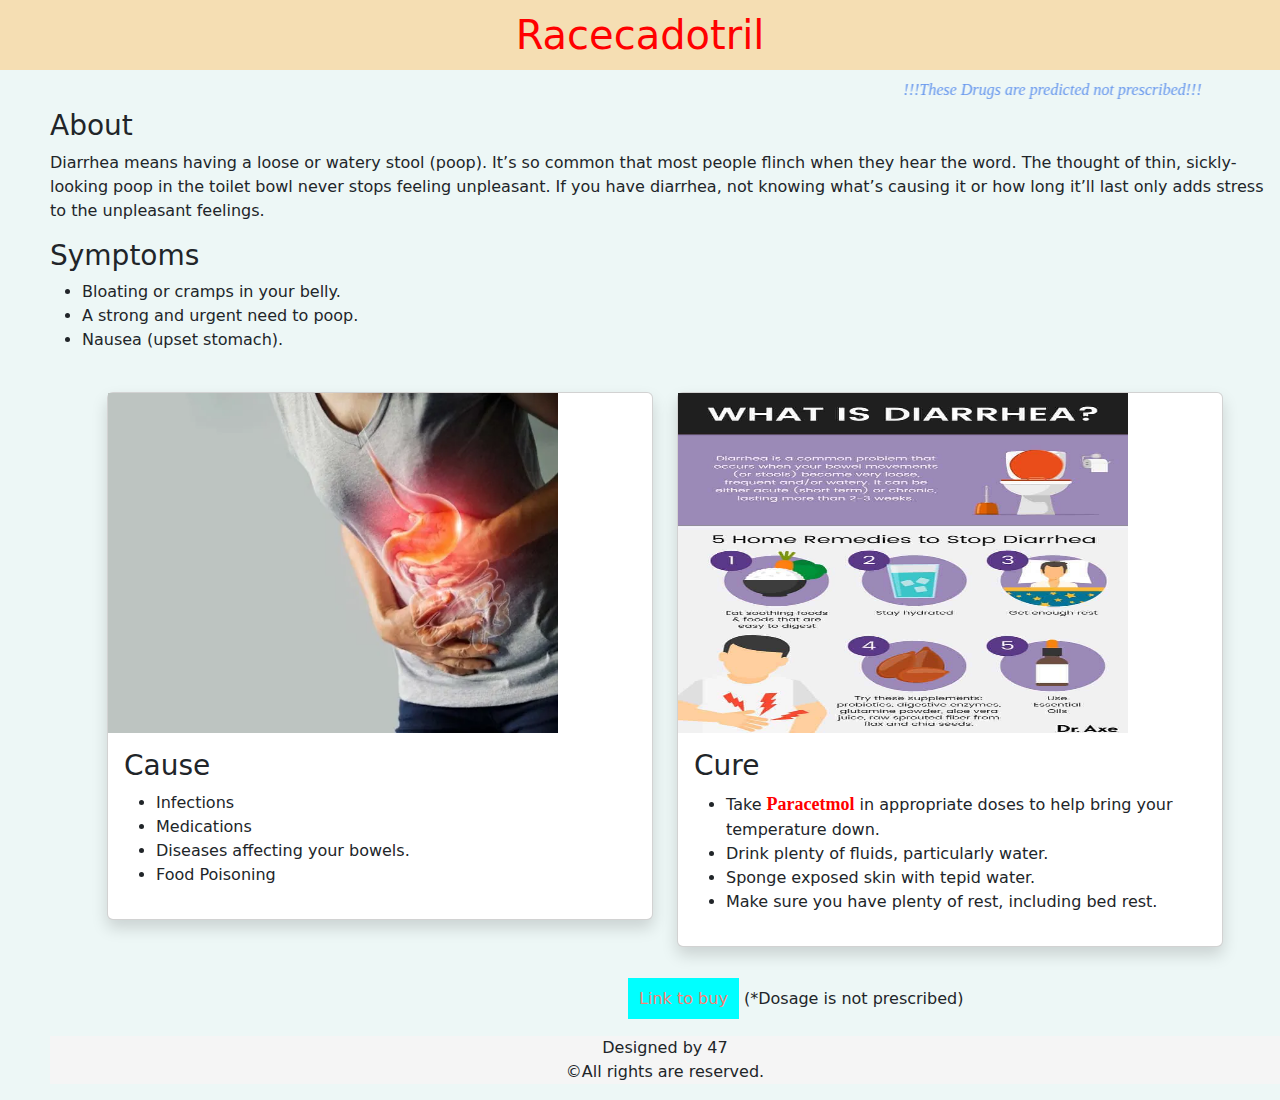
<file: Racecadotril.html>
<!DOCTYPE html>
<html lang="en">
<head>
    <title>Drug Predictor</title>
    <link rel="stylesheet" href="styles.css">
    <link rel="stylesheet" href="bootstrap/css/bootstrap.css">
    <script src="bootstrap/js/bootstrap.bundle.js"></script>
</head>
<body id="all">
    </div>
    <h1 id="head"><a href="index.html" id="link">Racecadotril</a></h1>
    <marquee id="sss" behavior="alternate" scrollamount="10">!!!These Drugs are predicted not prescribed!!!</marquee>
    <div id="about">
    <h3 >About</h3>
    <p>Diarrhea means having a loose or watery stool (poop). It’s so common that most people flinch when they hear the word. The thought of thin, sickly-looking poop in the toilet bowl never stops feeling unpleasant. If you have diarrhea, not knowing what’s causing it or how long it’ll last only adds stress to the unpleasant feelings.</p>
    <h3>Symptoms</h3>
    <div></div>
    <ul>
        <li>Bloating or cramps in your belly.</li>
        <li>A strong and urgent need to poop.</li>
        <li>Nausea (upset stomach).</li>
    </ul>
    <div class="container">
        <div class="row">
            <div class="col-lg-6 mt-2">
                <div class="card shadow">
                    <img src="images/motions cause.webp"width="450px"height="340px">
                    <div class="card-body">
                        <h3 >Cause</h3>
                        <ul>
                            <li>Infections</li>
                            <li>Medications</li>
                            <li>Diseases affecting your bowels. </li>
                            <li>Food Poisoning</li>
                        </ul>
                    </div>
                </div>
            </div>
            <div class="col-lg-6 mt-2">
                <div class="card shadow">
                    <img src="images/motions cure.jpeg"width="450px"height="340px">
                    <div class="card-body">
                        <h3>Cure</h3> 
                        <ul>
                            <li>Take <span id="special"><strong>Paracetmol</strong></span> in appropriate doses to help bring your temperature down.</li>
                            <li>Drink plenty of fluids, particularly water.</li>
                            <li>Sponge exposed skin with tepid water.</li>
                            <li>Make sure you have plenty of rest, including bed rest.</li>
                        </ul>     
                    </div>
                </div>
            </div>
            
        </div>
    </div>
    <br>
    <p><a href="https://www.1mg.com/drugs/enuff-capsule-29958" id="pay">Link to buy</a> (*Dosage is not prescribed)</p>
    <div id="foot">
        <p>Designed by 47<br>&copy;All rights are reserved.</p>
    </div>
</body>
</html>
</file>
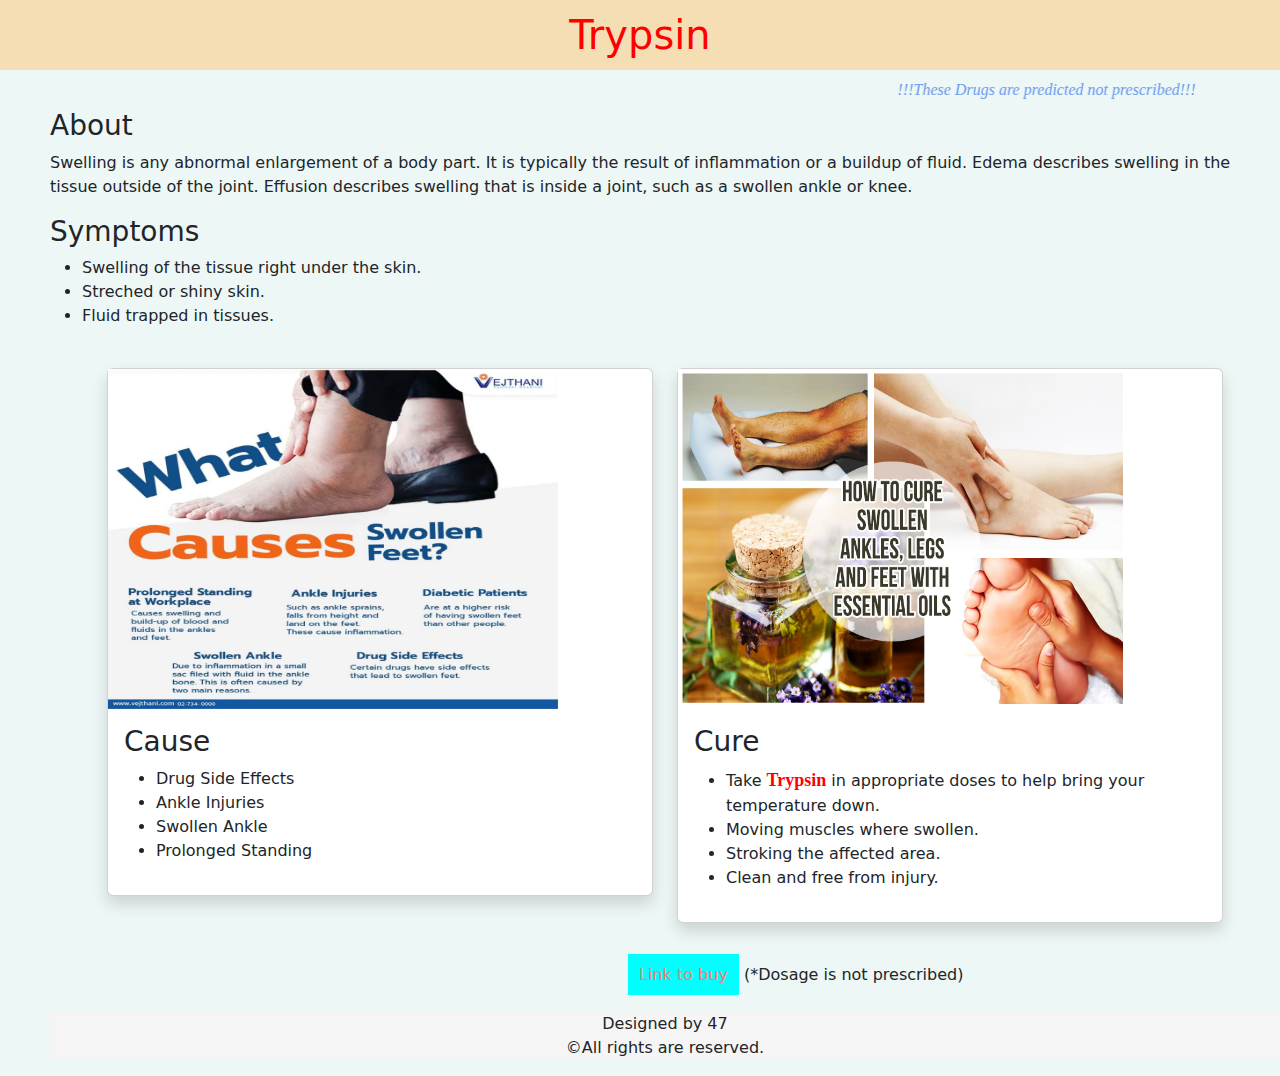
<file: Trypsin.html>
<!DOCTYPE html>
<html lang="en">
<head>
    <title>Drug Predictor</title>
    <link rel="stylesheet" href="styles.css">
    <link rel="stylesheet" href="bootstrap/css/bootstrap.css">
    <script src="bootstrap/js/bootstrap.bundle.js"></script>
</head>
<body id="all">
    </div>
    <h1 id="head"><a href="home.html" id="link">Trypsin</a></h1>
    <marquee id="sss" behavior="alternate" scrollamount="10">!!!These Drugs are predicted not prescribed!!!</marquee>
    <div id="about">
    <h3 >About</h3>
    <p>Swelling is any abnormal enlargement of a body part. It is typically the result of inflammation or a buildup of fluid. Edema describes swelling in the tissue outside of the joint. Effusion describes swelling that is inside a joint, such as a swollen ankle or knee.</p>
    <h3>Symptoms</h3>
    <div></div>
    <ul>
        <li>Swelling of the tissue right under the skin.</li>
        <li>Streched or shiny skin.</li>
        <li>Fluid trapped in tissues.</li>
    </ul>
    <div class="container">
        <div class="row">
            <div class="col-lg-6 mt-2">
                <div class="card shadow">
                    <img src="images/swelling cause.jpeg"width="450px"height="340px">
                    <div class="card-body">
                        <h3 >Cause</h3>
                        <ul>
                            <li>Drug Side Effects</li>
                            <li>Ankle Injuries</li>
                            <li>Swollen Ankle</li>
                            <li>Prolonged Standing</li>
                        </ul>
                    </div>
                </div>
            </div>
            <div class="col-lg-6 mt-2">
                <div class="card shadow">
                    <img src="images/swelling cure.jpg"width="450px"height="340px">
                    <div class="card-body">
                        <h3>Cure</h3> 
                        <ul>
                            <li>Take <span id="special"><strong>Trypsin</strong></span> in appropriate doses to help bring your temperature down.</li>
                            <li>Moving muscles where swollen.</li>
                            <li>Stroking the affected area.</li>
                            <li>Clean and free from injury.</li>
                        </ul>     
                    </div>
                </div>
            </div>
            
        </div>
    </div>
    <br>
    <p><a href="https://www.1mg.com/drugs/chymoral-forte-tablet-145310" id="pay">Link to buy</a> (*Dosage is not prescribed)</p>
    <div id="foot">
        <p>Designed by 47<br>&copy;All rights are reserved.</p>
    </div>
</body>
</html>
</file>
<file: styles.css>
#total{
    background-image: url(images/background.jpg);   
}
#a{
    padding-left: 300px;
    font-family: Georgia, 'Times New Roman', Times, serif;
    padding-top: 15%;
    color: white;
}
#b{
    padding-left: 380px;
}
#l{
    padding-left: 10px;
    padding-top: 10px;
    color: white;
}
#bu{
    border-radius: 10%;
}
#s{
    color: white;
}
a{
    text-decoration: none;
}
input[type=text], input[type=password] {
  width: 100%;
  padding: 12px 20px;
  margin: 8px 0;
  border: 1px solid #ccc;
  box-sizing: border-box;
}
.cancelbtn {
  width: auto;
  padding: 10px 18px;
  background-color: #f44336;
}
.imgcontainer {
  text-align: center;
  margin: 24px 0 12px 0;
  position: relative;
}
.container {
  padding: 16px;
}

span.psw {
  float: right;
  padding-top: 16px;
}
.modal {
  display: none;
  position: fixed;
  z-index: 1;
  left: 0;
  top: 0;
  width: 100px;
  height: 100px;
  overflow: auto;
  background-color: rgb(0,0,0);
  background-color: rgba(0,0,0,0.4);
  padding-top: 60px;
}

#modal-content {
  background-color: rgb(213, 250, 249);
  margin: 5% auto 15% auto;
  border: 1px solid #271b1b;
  width: 80%;
}
.close {
  position: absolute;
  right: 25px;
  top: 0;
  color: #000;
  font-size: 35px;
  font-weight: bold;
}

.close:hover,
.close:focus {
  color: red;
  cursor: pointer;
}
.animate {
  -webkit-animation: animatezoom 0.6s;
  animation: animatezoom 0.6s
}

@-webkit-keyframes animatezoom {
  from {-webkit-transform: scale(0)} 
  to {-webkit-transform: scale(1)}
}
  
@keyframes animatezoom {
  from {transform: scale(0)} 
  to {transform: scale(1)}
}
@media screen and (max-width: 300px) {
  span.psw {
     display: block;
     float: none;
  }
  .cancelbtn {
     width: 100%;
  }
}
#footer{
    margin-top: 300px;
    margin-bottom: -15px;
    text-align: center;
    background-color: black;
    color: white;
}
#all{
  background-color: #edf7f6;
}
#head{
  background-color: wheat;
  text-align: center;
  color: red;
  padding: 11px;
  text-decoration: none;
}
#about{
  padding-left: 50px;
}
#p{
  color: white;
}
#link{
  text-decoration: none;
  color: red;
}
#special{
  font-family: cursive;
  color: red;
  font-size: large;
}
#pay{
  border: 2px 2px 2px solid black;
  text-decoration: none;
  color: salmon;
  background-color: aqua;
  padding: 11px;
  margin-left: 47%;
}
#foot{
  margin-top: 25px;
  text-align: center;
  background-color: whitesmoke;
}
#sss{
  color: cornflowerblue;
  font-size: medium;
  font-family:cursive;
  font-style: italic;
  scroll-behavior: alternate;
}
#ab{
  color: #f44336;
  text-align: center;
  font-family: cursive;
}
#z{
  background-color: aliceblue;
}
#just{
  text-align: center;
}
#ul{
  margin-left: 250px;
}
</file>
